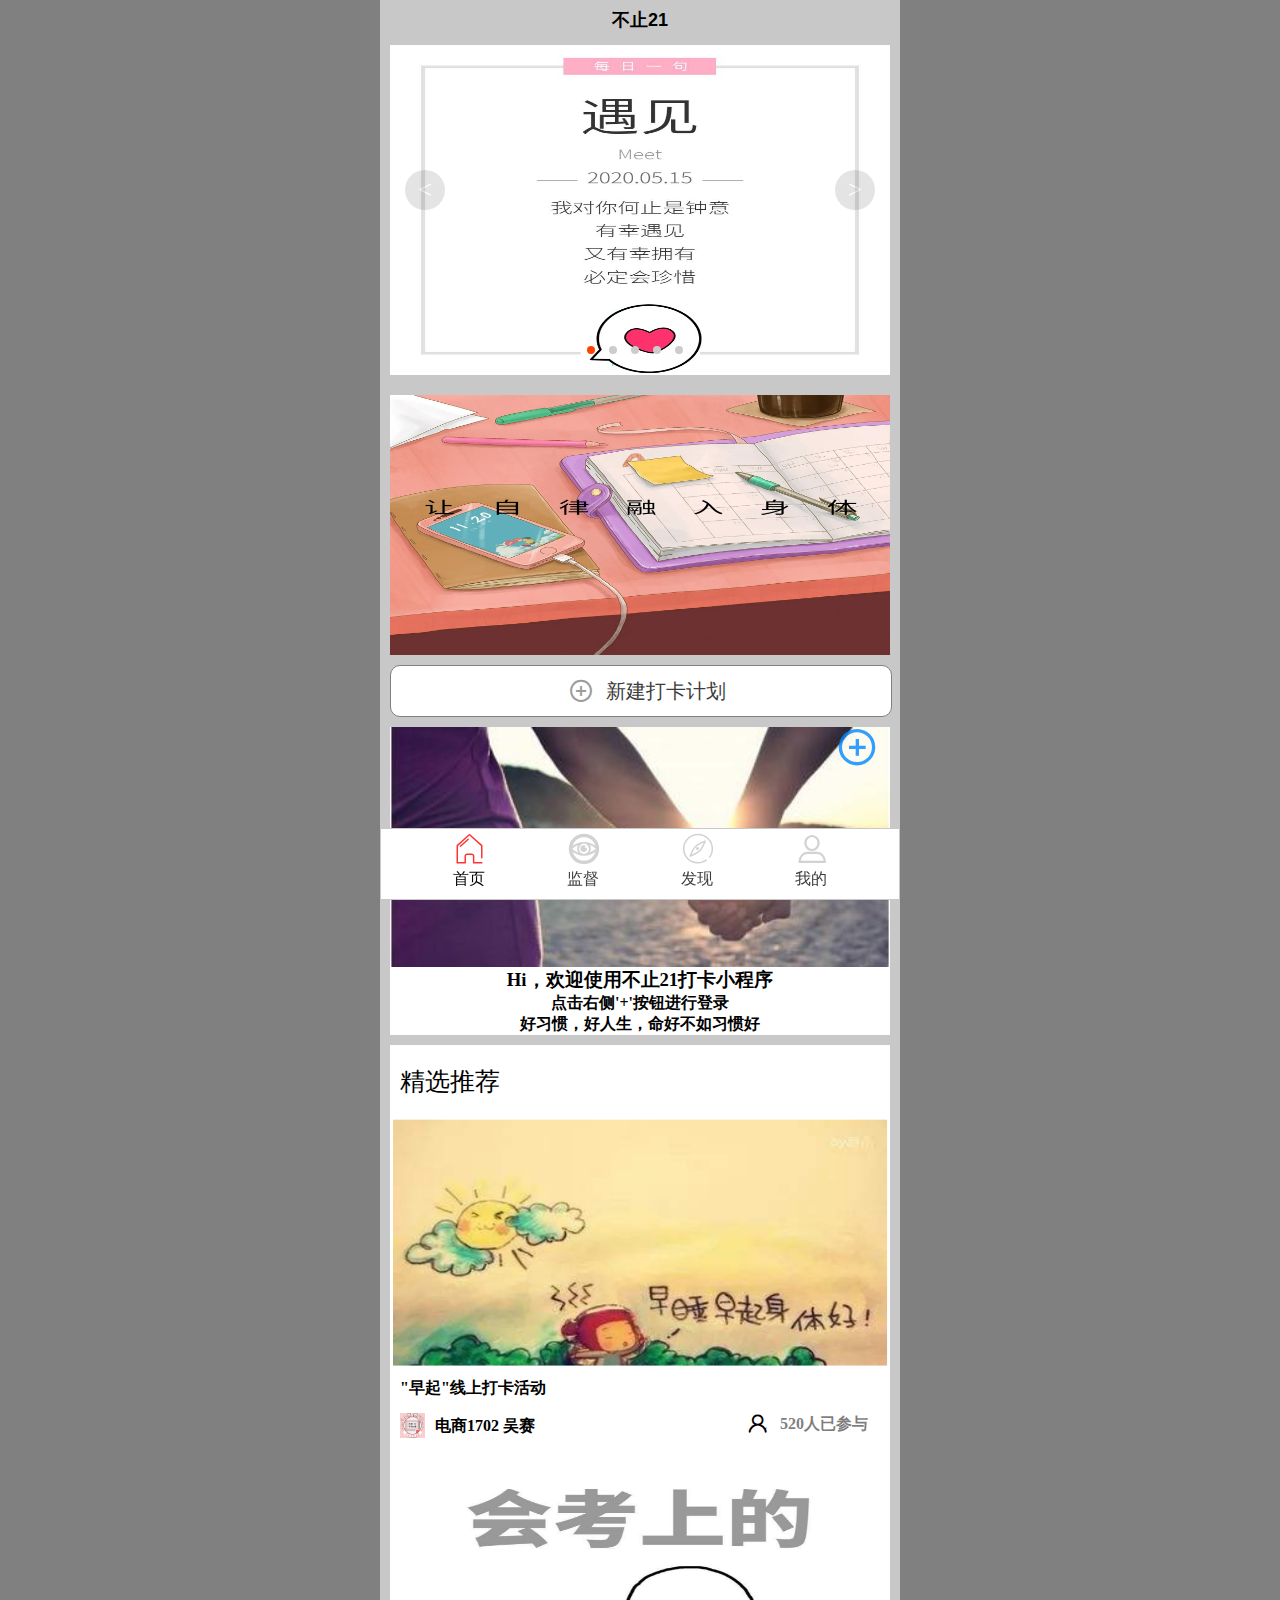
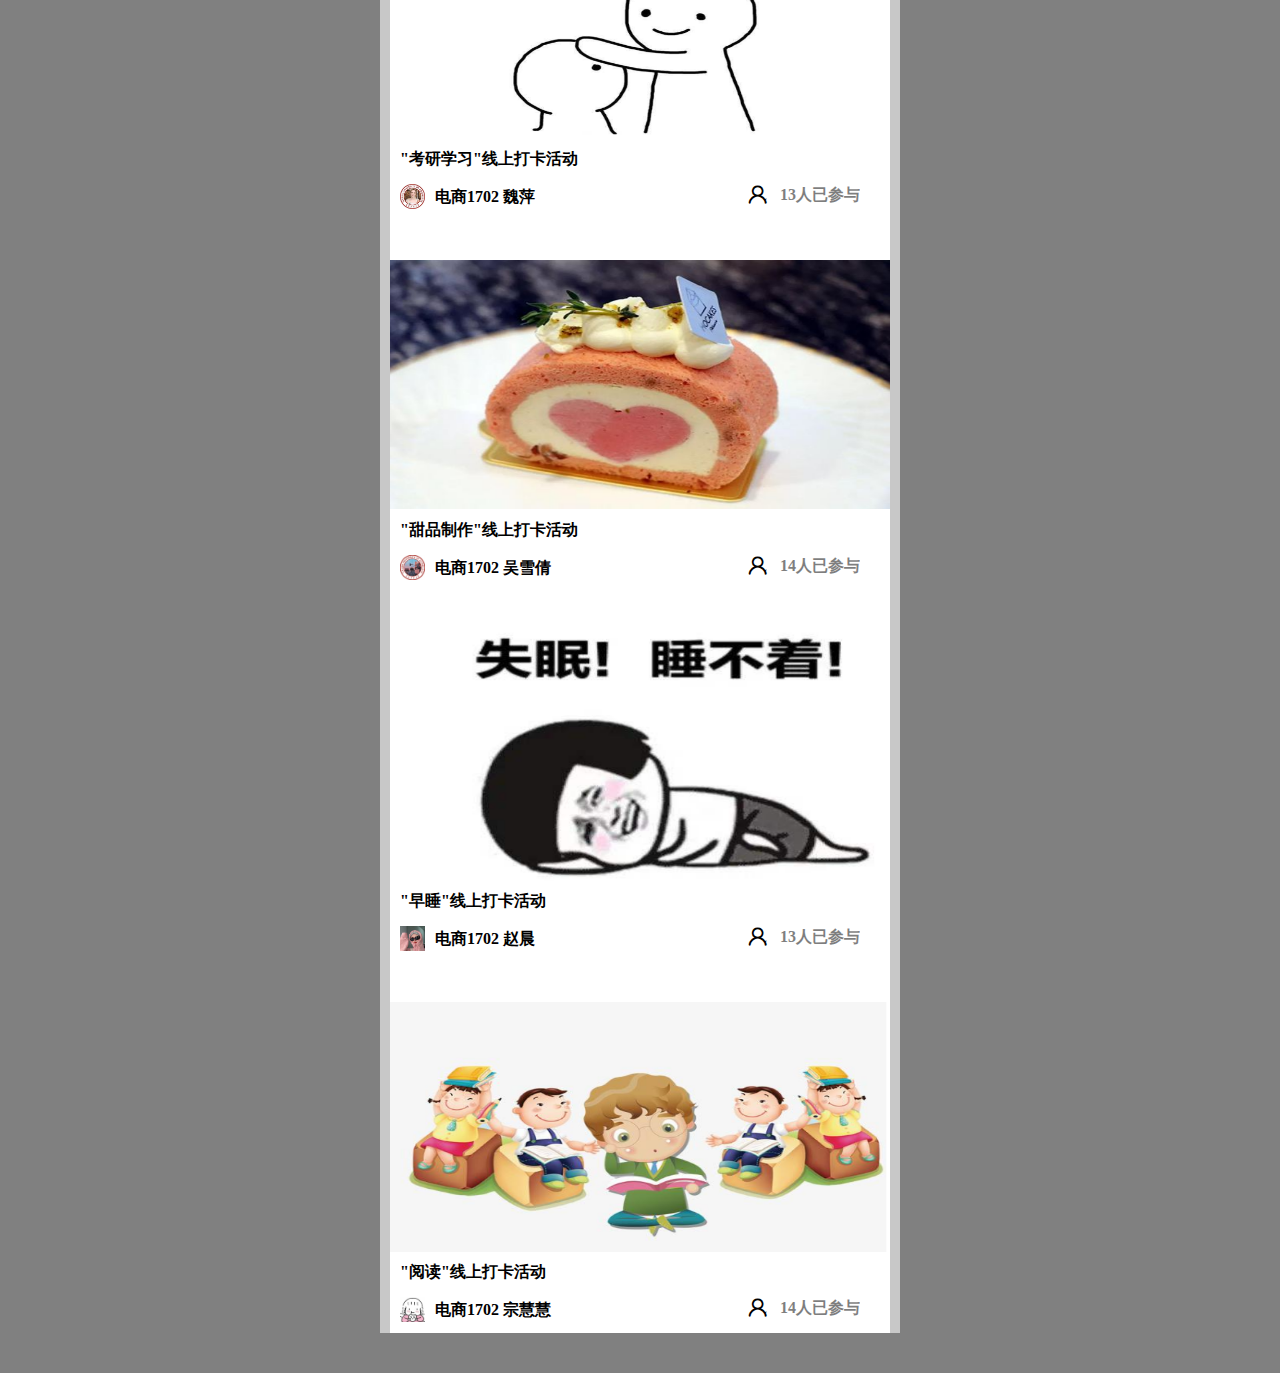
<file: index.html>
<!DOCTYPE html>
<html lang="en">

<head>
    <meta charset="UTF-8">
    <meta name="viewport" content="width=device-width, initial-scale=1.0">
    <title>Document</title>
    <link rel="stylesheet" href="./css/init.css">
    <link rel="stylesheet" href="./css/index.css">
    <link rel="stylesheet" href="./css/iconfont.css">
</head>

<body>
    <div id="indexPage" class="layer">
        <!-- 21天打卡的主题名称位置 -->
        <div class="theme">
            <p>不止21</p>
        </div>

        <!-- 打卡日签，轮播图 -->
        <div class="dataMsg">
            <ul class="sliderPage">
                <li>
                    <img src="img/001.jpg" \>
                </li>
                <li>
                    <img src="img/002.jpg" \>
                </li>
                <li>
                    <img src="img/004.jpg" \>
                </li>
                <li>
                    <img src="img/005.jpg" \>
                </li>
                <li>
                    <img src="img/006.jpg" \>
                </li>
                <li>
                    <img src="img/001.jpg">
                </li>
            </ul>
            <div class="btn leftBtn">&lt;</div>
            <div class="btn rightBtn">&gt;</div>
            <div class="sliderIndex">
                <span class="active"></span>
                <span></span>
                <span></span>
                <span></span>
                <span></span>
            </div>
        </div>

        <!-- 指导手册  -->
        <div class="guideMsg">
            <img src="img/guide.jpg" \>
        </div>

        <!-- 新建打卡计划  js 中添加点击事件，进行跳转-->
        <div class="newCard">
            <a href="card.html">
                <p class="fr">新建打卡计划</p>
                <span class="iconfont icon-tianjia"></span>
            </a>
        </div>

        <!--欢迎一波  -->
        <div class="welcome">
            <img src="img/welcome.jpg" \>
            <h3>Hi，欢迎使用不止21打卡小程序</h3>
            <h4>点击右侧'+'按钮进行登录</h4>
            <h4>好习惯，好人生，命好不如习惯好</h4>
        </div>

        <!-- 日常推荐 -->
        <div class="introduce">
            <span>精选推荐</span>
            <div class="tpl">
                <img src="img/zq.png" \>
                <h4>"早起"线上打卡活动</h4>
                <ul>
                    <li>
                        <img src="img/ws.jpg">
                    </li>
                    <li>
                        <p class="master">电商1702 吴赛</p>
                    </li>
                    <li>
                        <span class="iconfont icon-touxiang"></span>
                    </li>
                    <li>
                        <p class="join">520人已参与</p>
                    </li>
                </ul>
            </div>

            <div class="tpl">
                <img src="img/ky.png" \>
                <h4>"考研学习"线上打卡活动</h4>
                <ul>
                    <li>
                        <img src="img/wp.jpg">
                    </li>
                    <li>
                        <p class="master">电商1702 魏萍</p>
                    </li>
                    <li>
                        <span class="iconfont icon-touxiang"></span>
                    </li>
                    <li>
                        <p class="join">13人已参与</p>
                    </li>
                </ul>
            </div>

            <div class="tpl">
                <img src="img/tp.png" \>
                <h4>"甜品制作"线上打卡活动</h4>
                <ul>
                    <li>
                        <img src="img/wxq.jpg">
                    </li>
                    <li>
                        <p class="master">电商1702 吴雪倩</p>
                    </li>
                    <li>
                        <span class="iconfont icon-touxiang"></span>
                    </li>
                    <li>
                        <p class="join">14人已参与</p>
                    </li>
                </ul>
            </div>

            <div class="tpl">
                <img src="img/zs.png" \>
                <h4>"早睡"线上打卡活动</h4>
                <ul>
                    <li>
                        <img src="img/zc.jpg">
                    </li>
                    <li>
                        <p class="master">电商1702 赵晨</p>
                    </li>
                    <li>
                        <span class="iconfont icon-touxiang"></span>
                    </li>
                    <li>
                        <p class="join">13人已参与</p>
                    </li>
                </ul>
            </div>

            <div class="tpl">
                <img src="img/yd.png" \>
                <h4>"阅读"线上打卡活动</h4>
                <ul>
                    <li>
                        <img src="img/zhh.jpg">
                    </li>
                    <li>
                        <p class="master">电商1702 宗慧慧</p>
                    </li>
                    <li>
                        <span class="iconfont icon-touxiang"></span>
                    </li>
                    <li>
                        <p class="join">14人已参与</p>
                    </li>
                </ul>
            </div>
        </div>

        <!-- 加号 -->
        <div class="login">
            <a href="login.html">
                <span class="iconfont icon-tianjia"></span>
            </a>
        </div>

        <!-- 底部 -->
        <div class=" bottom ">

            <!-- 首页 -->
            <div class="button  first active ">
                <span class="iconfont icon-tubiao- tu active"></span>
                <p>首页</p>
            </div>
            <!-- 监督 -->
            <div class="button second">
                <a href="./intendance.html">
					<span class="iconfont icon-jianduchuanhuo tu"></span>
                	<p>监督</p>
				</a>
            </div>
            <!-- 发现 -->
            <div class="button third ">
                <a href="./faxian.html">
                    <span class="iconfont icon-faxian tu"></span>
                    <p>发现</p>
                </a>
            </div>

            <!-- 我的 -->
            <div class="button last   ">
                <a href="myPage.html">
                    <span class="iconfont icon-wode  tu "></span>
                    <p>我的</p>
                </a>
            </div>

        </div>

    </div>




    <script src="js/index.js"></script>
</body>

</html>
</file>
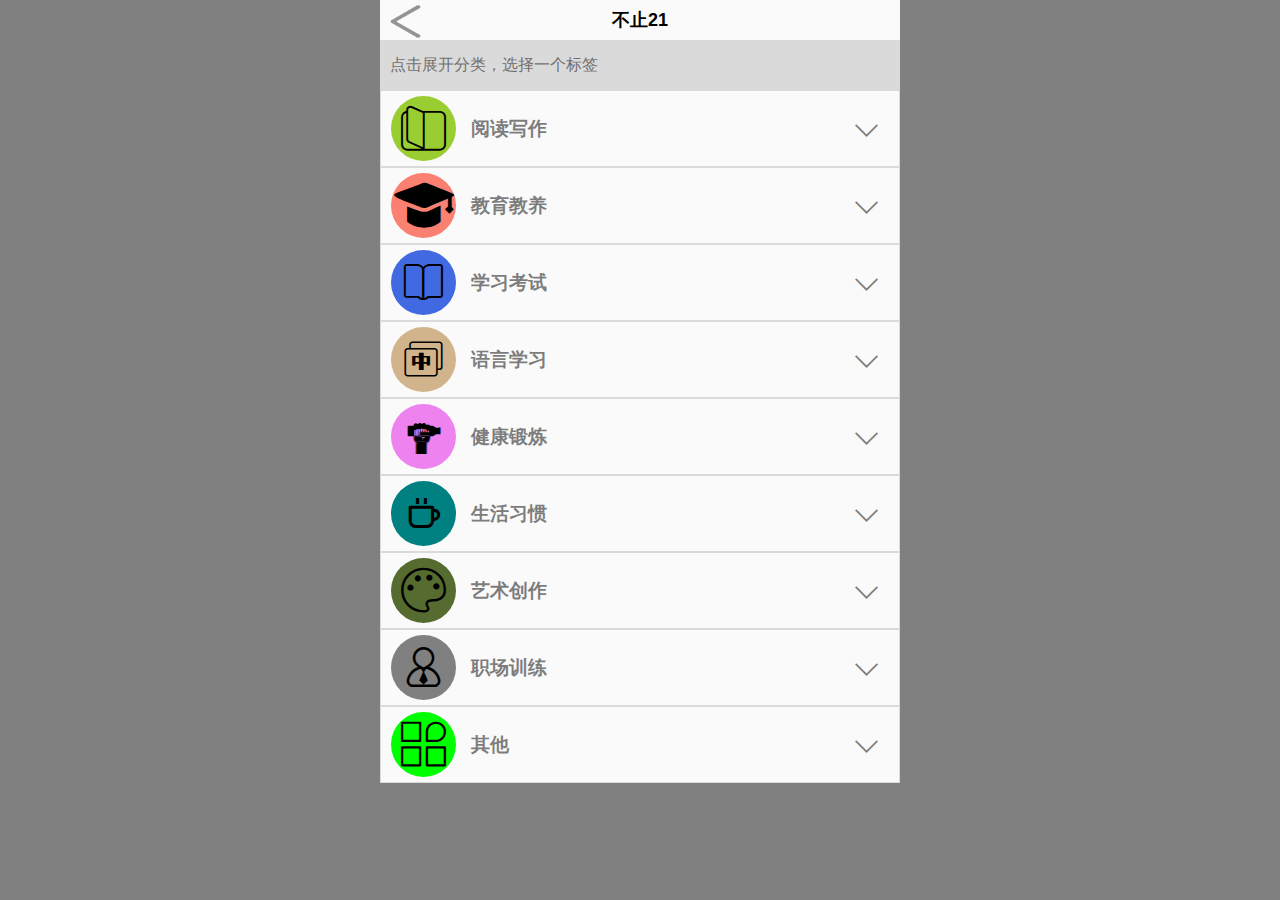
<file: card.html>
<!DOCTYPE html>
<html lang="en">

<head>
    <meta charset="UTF-8">
    <meta name="viewport" content="width=device-width, initial-scale=1.0">
    <title>Document</title>
    <link rel="stylesheet" href="./css/card.css">
    <link rel="stylesheet" href="./css/init.css">
    <link rel="stylesheet" href="./css/iconfont.css">
</head>

<body>
    <div id="card">
        <!-- 21天打卡的主题名称位置 -->
        <div class="theme">
            <p>不止21</p>
        </div>

        <!-- 提示，选择一个标签 -->
        <div class="point">
            <p>点击展开分类，选择一个标签</p>
        </div>

        <!-- 标签 -->
        <!-- 阅读写作 -->
        <div class="read">
            <div class="content">
                <span class="iconfont icon-yuedu  logo"></span>
                <h3>阅读写作</h3>
                <span class="iconfont icon-xiajiantou  extend fr"></span>
                <span class="iconfont icon-shangjiantou-copy appear fr display "></span>
            </div>
            <div class="extendContend display">
                <div class="add">
                    <span>成人阅读</span>
                    <span>亲子阅读</span>
                    <span>睡前故事</span>
                    <span>晨读</span>
                    <span>国学</span>
                    <span>写日记</span>
                    <span>写文章</span>
                    <span>其他</span>
                </div>
            </div>
        </div>

        <!-- 教育教养 -->
        <div class="edu">
            <div class="content">
                <span class="iconfont icon-jiaoyu  logo"></span>
                <h3>教育教养</h3>
                <span class="iconfont icon-xiajiantou  extend fr"></span>
                <span class="iconfont icon-shangjiantou-copy appear fr  display"></span>
            </div>
            <div class="extendContend display">
                <div class="add">
                    <span>养育</span>
                    <span>孕产</span>
                    <span>上学</span>
                    <span>礼貌</span>
                    <span>其他</span>
                </div>
            </div>
        </div>

        <!-- 学习考试 -->
        <div class="study">
            <div class="content">
                <span class="iconfont icon-xuexi  logo"></span>
                <h3>学习考试</h3>
                <span class="iconfont icon-xiajiantou  extend fr"></span>
                <span class="iconfont icon-shangjiantou-copy appear fr display"></span>
            </div>
            <div class="extendContend display">
                <div class="add">
                    <span>小升初</span>
                    <span>中考</span>
                    <span>高考</span>
                    <span>国考</span>
                    <span>四级</span>
                    <span>六级</span>
                    <span>公务员</span>
                    <span>其他</span>
                </div>
            </div>
        </div>

        <!-- 语言学习 -->
        <div class="language">
            <div class="content">
                <span class="iconfont icon-zhongwenyuyan  logo"></span>
                <h3>语言学习</h3>
                <span class="iconfont icon-xiajiantou  extend fr"></span>
                <span class="iconfont icon-shangjiantou-copy appear fr  display"></span>
            </div>
            <div class="extendContend display">
                <div class="add">
                    <span>英语</span>
                    <span>日语</span>
                    <span>法语</span>
                    <span>韩语</span>
                    <span>德语</span>
                    <span>其他</span>
                </div>
            </div>
        </div>

        <!-- 健康锻炼 -->
        <div class="health">
            <div class="content">
                <span class="iconfont icon-icon-test-copy  logo"></span>
                <h3>健康锻炼</h3>
                <span class="iconfont icon-xiajiantou  extend fr"></span>
                <span class="iconfont icon-shangjiantou-copy appear fr display"></span>
            </div>
            <div class="extendContend display">
                <div class="add">
                    <span>跑步</span>
                    <span>健身</span>
                    <span>瑜伽</span>
                    <span>球类</span>
                    <span>游泳</span>
                    <span>减肥</span>
                    <span>吃药</span>
                    <span>戒烟戒酒</span>
                    <span>其他</span>
                </div>
            </div>
        </div>

        <!-- 生活习惯 -->
        <div class="life">
            <div class="content">
                <span class="iconfont icon-shenghuo  logo"></span>
                <h3>生活习惯</h3>
                <span class="iconfont icon-xiajiantou  extend fr"></span>
                <span class="iconfont icon-shangjiantou-copy appear fr display"></span>
            </div>
            <div class="extendContend display">
                <div class="add">
                    <span>早睡早起</span>
                    <span>卫生</span>
                    <span>收纳</span>
                    <span>美容</span>
                    <span>其他</span>
                </div>
            </div>
        </div>

        <!-- 艺术创作 -->
        <div class="art">
            <div class="content">
                <span class="iconfont icon-yishu  logo"></span>
                <h3>艺术创作</h3>
                <span class="iconfont icon-xiajiantou  extend fr"></span>
                <span class="iconfont icon-shangjiantou-copy appear fr display"></span>
            </div>
            <div class="extendContend display">
                <div class="add">
                    <span>绘画</span>
                    <span>书法</span>
                    <span>音乐</span>
                    <span>摄影</span>
                    <span>舞蹈</span>
                    <span>其他</span>
                </div>
            </div>
        </div>

        <!-- 职场训练 -->
        <div class="skill">
            <div class="content">
                <span class="iconfont icon-_zhichangjinsheng  logo"></span>
                <h3>职场训练</h3>
                <span class="iconfont icon-xiajiantou  extend fr"></span>
                <span class="iconfont icon-shangjiantou-copy appear fr display"></span>
            </div>
            <div class="extendContend display">
                <div class="add">
                    <span>早到早走</span>
                    <span>励志学习</span>
                    <span>周末加班</span>
                    <span>其他</span>
                </div>
            </div>
        </div>

        <!-- 其他 -->
        <div class="other">
            <div class="content">
                <span class="iconfont icon-icon_xinyong_xianxing_jijin-  logo"></span>
                <h3>其他</h3>
                <span class="iconfont icon-xiajiantou  extend fr"></span>
                <span class="iconfont icon-shangjiantou-copy appear fr display"></span>
            </div>
            <div class="extendContend display">
                <div class="add">
                    <span>自定义</span>
                </div>
            </div>
        </div>
        <div class="return">
            <a href="index.html">
                <img src="img/fanhui.png"/>
            </a>
        </div>
    </div>

    
    <script src="./js/jquery-3.4.1.js"></script>
    <script src="./js/card.js"></script>
</body>

</html>
</file>
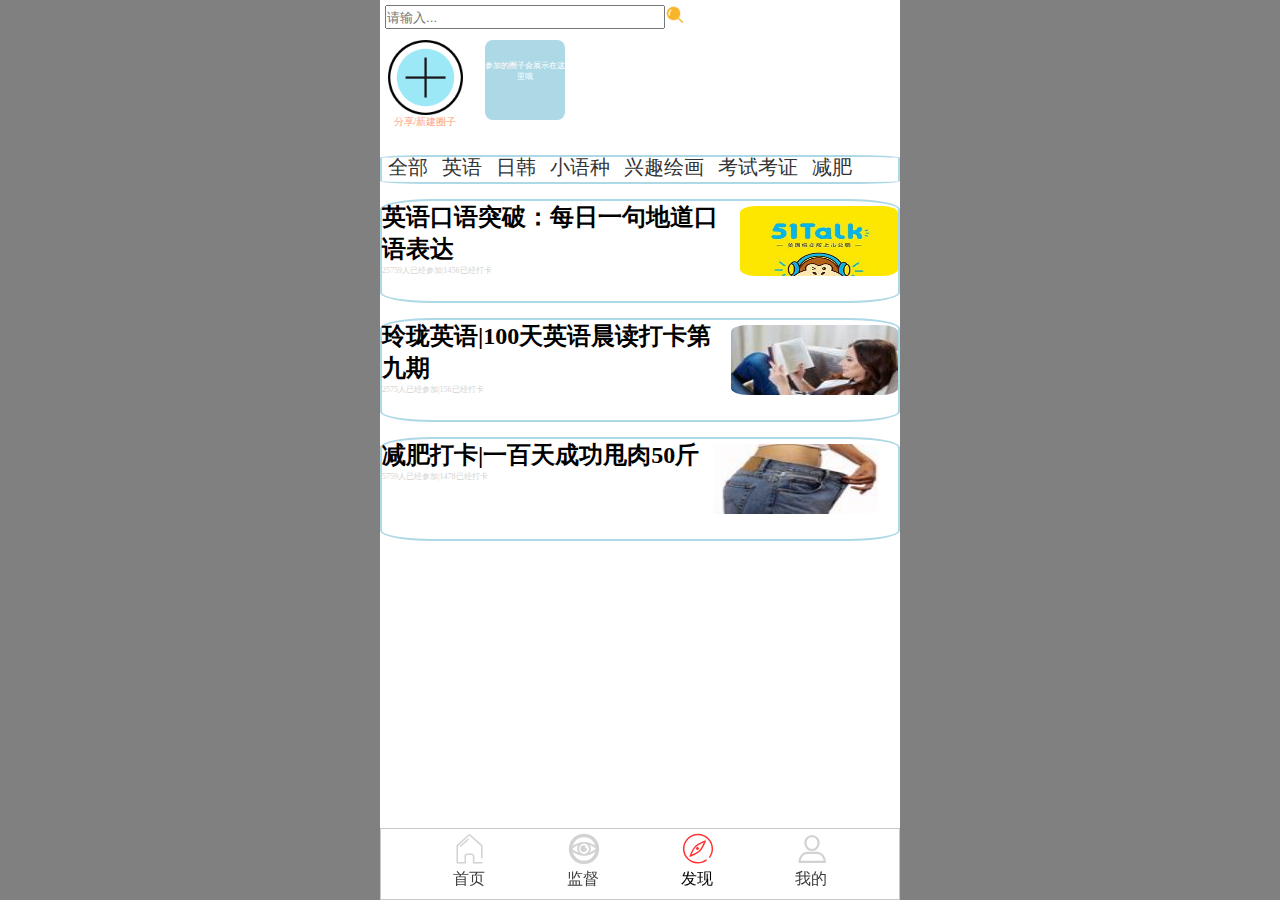
<file: faxian.html>
<!DOCTYPE html>
<html>
	<head>
		<meta charset="UTF-8">
		<title></title>
		<link rel="stylesheet" type="text/css" href="css/faxian.css"/>
		<link rel="stylesheet" type="text/css" href="css/iconfont.css"/>
		<link rel="stylesheet" href="./css/init.css">
	</head>
	<body>
		<div class="content">
			<div class="d0">
				<input type="text" class="search" placeholder="请输入..." />
				<a href="#">
				<img src="img/ss1.png"/>
				</a>
			</div>
			<div class="d1">
				<div class="xinzeng">
					<a href="fxpage.html"><img src="img/xinzeng.png"/></a>
					<p style="color: lightsalmon;font-size: 10px;">分享/新建圈子</p>
				</div>
				<div class="canjia">
					<p style="font-size: 8px;color: white;margin-top: 20px;">参加的圈子会展示在这里哦</p>
				</div>
			</div>
			<div class="d2">
				<ul class="nav_list">
					<li class="nav_item"><a href="#">全部</a></li>
					<li class="nav_item"><a href="#">英语</a></li>
					<li class="nav_item"><a href="#">日韩</a></li>
					<li class="nav_item"><a href="#">小语种</a></li>
					<li class="nav_item"><a href="#">兴趣绘画</a></li>
					<li class="nav_item"><a href="#">考试考证</a></li>
					<li class="nav_item"><a href="#">减肥</a></li>
				</ul>
			</div>
			<div class="d3">
				<div class="wz1">
				<h2>英语口语突破：每日一句地道口语表达</h2>
				<p style="color: lightgray;font-size: 8px;">25759人已经参加|1456已经打卡</p>
				</div>
				<img src="img/tupo.jpg"/>
			</div>
			<div class="d3">
				<div class="wz1">
				<h2>玲珑英语|100天英语晨读打卡第九期</h2>
				<p style="color: lightgray;font-size: 8px;">2575人已经参加|156已经打卡</p>
				</div>
				<img src="img/yy.jpg"/>
			</div>
			<div class="d3">
				<div class="wz1">
				<h2>减肥打卡|一百天成功甩肉50斤</h2>
				<p style="color: lightgray;font-size: 8px;">5759人已经参加|1478已经打卡</p>
				</div>
				<img src="img/jf.jpg"/>
			</div>
		</div>
		 <!-- 底部 -->
         <div class=" bottom ">

            <!-- 首页 -->
            <div class="button  first  ">
                <a href="./index.html">
                    <span class="iconfont icon-tubiao- tu "></span>
                    <p>首页</p>
                </a>
            </div>
            <!-- 监督 -->
            <div class="button second">
				<a href="./intendance.html">
					<span class="iconfont icon-jianduchuanhuo tu"></span>
                	<p>监督</p>
				</a>
            </div>
            <!-- 发现 -->
            <div class="button third ">
                <span class="iconfont icon-faxian tu"></span>
                <p>发现</p>
            </div>

            <!-- 我的 -->
            <div class="button last  active ">
				<a href="myPage.html">
					<span class="iconfont icon-wode  tu active"></span>
                	<p>我的</p>
				</a>
            </div>
		</div>
	</body>
</html>
</file>
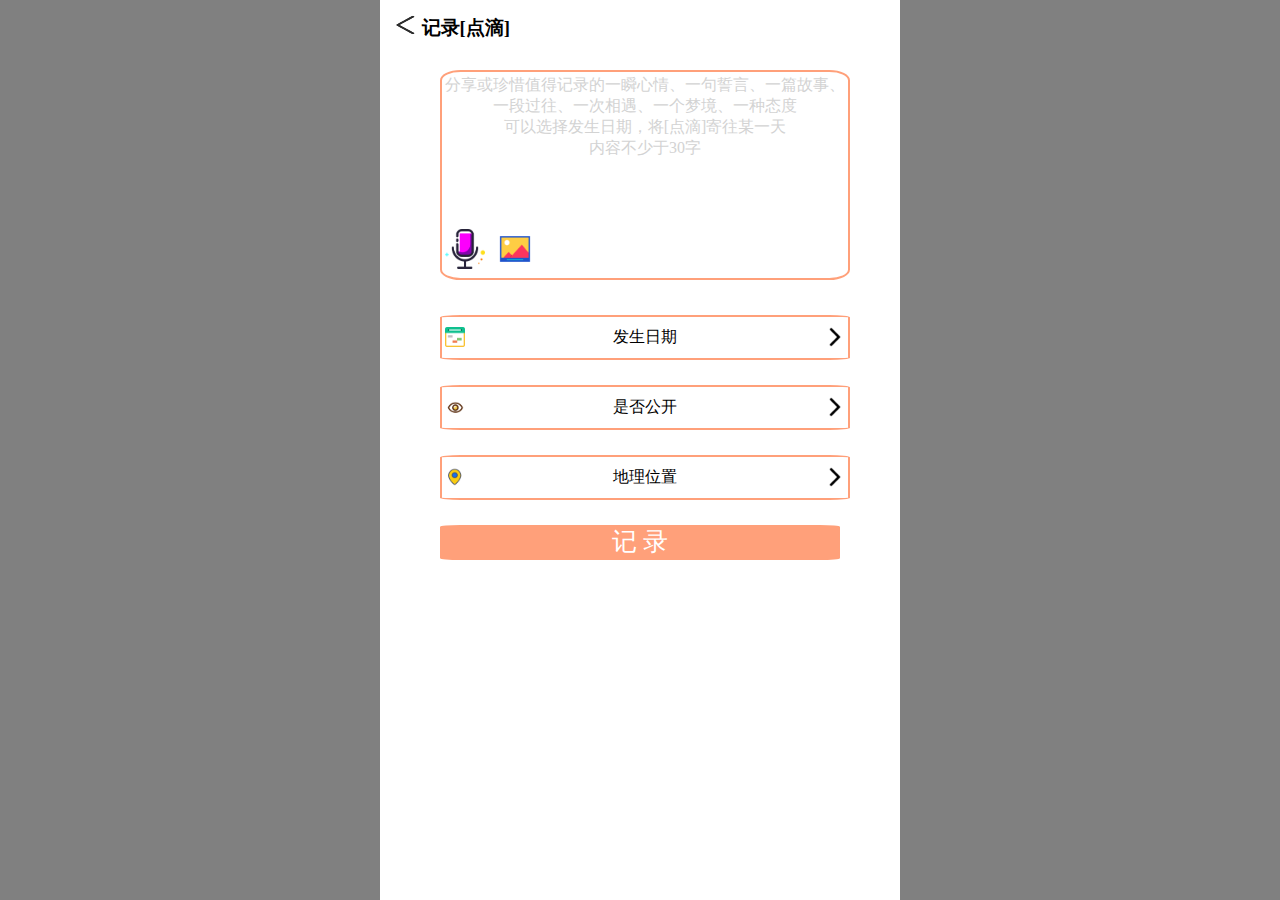
<file: fxpage.html>
<!DOCTYPE html>
<html>
	<head>
		<meta charset="UTF-8">
		<title>fenxiang</title>
		<link rel="stylesheet" href="./css/init.css">
		<link rel="stylesheet" type="text/css" href="css/fenxiang.css"/>
	</head>

	<body>
		<div class="content">
			<div class="title">
				<a href="faxian.html">
					<img src="img/fanhui.png"/>
				</a>
				<h3>记录[点滴]</h3>
			</div>
			<div class="d0">
				<p style="color: lightgrey;">分享或珍惜值得记录的一瞬心情、一句誓言、一篇故事、一段过往、一次相遇、一个梦境、一种态度</p>
				<p style="color: lightgrey;">可以选择发生日期，将[点滴]寄往某一天</p>
				<p style="color: lightgrey;">      </p>
				<p style="color: lightgrey;">内容不少于30字</p>
				<div class="tianjia">
				<img src="img/yuyin.png"/>
				<img src="img/tupian.png"/>
				</div>
			</div>
			<div class="d1">
				<img src="img/rili.png" class="rili"/>
				<p class="fasheng">发生日期</p>
				<img src="img/jiantou.png" class="jiantou"/>
			</div>
			<div class="d2">
				<img src="img/kejian.png"  class="kejian"/>
				<p class="gk">是否公开</p>
				<img src="img/jiantou.png"  class="jiantou"/>
			</div>
			<div class="d3">
				<img src="img/dingwei.png" class="dingwei"/>
				<p class="dili">地理位置</p>
				<img src="img/jiantou.png" class="jiantou"/>
			</div>
			<div class="d4">
				<p class="jilu">记     录</p>
			</div>
		</div>
	</body>
</html>
</file>
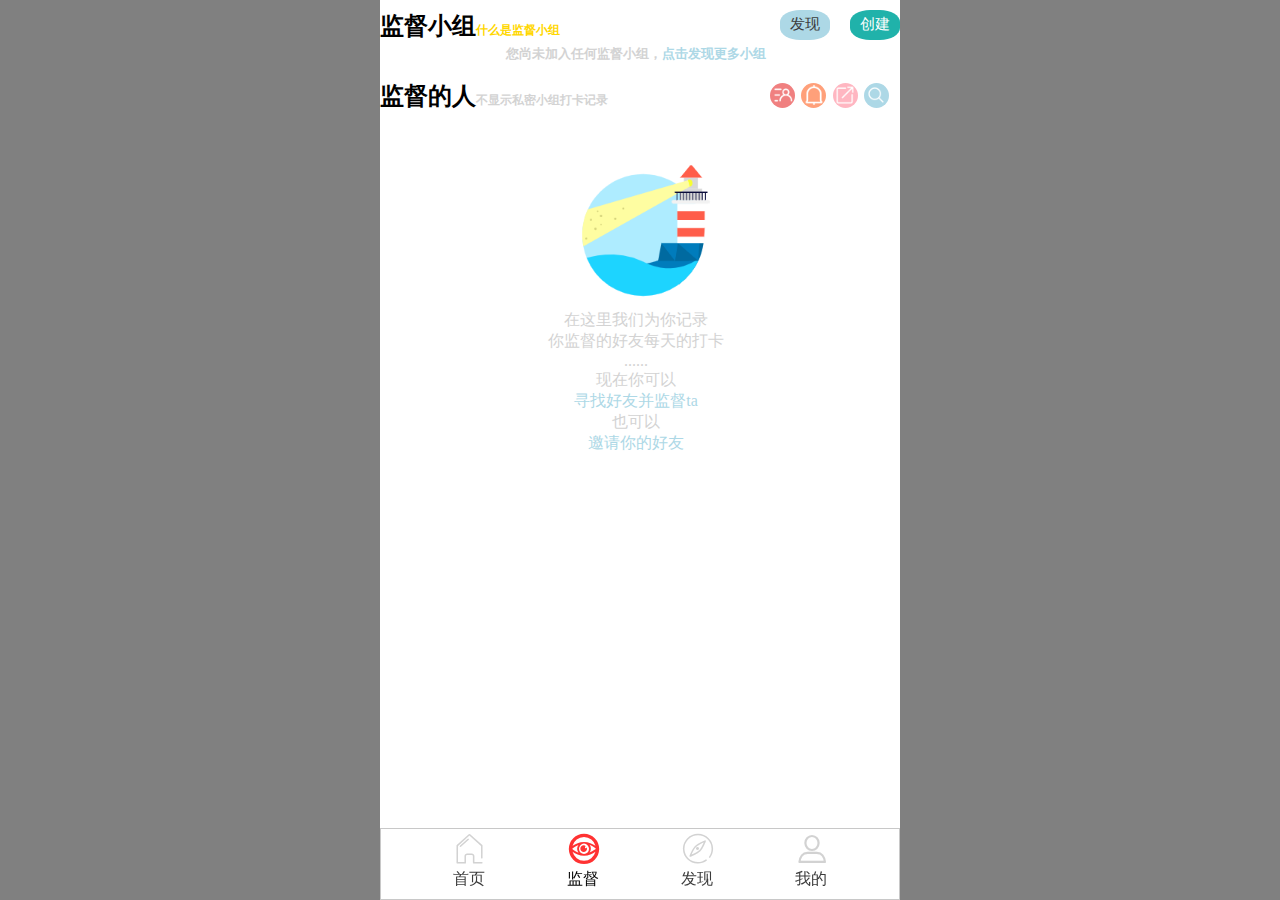
<file: intendance.html>
<!DOCTYPE html>
<html>
	<head>
		<meta charset="UTF-8">
		<title>intendance</title>
		<link rel="stylesheet" href="css/intendance.css" />
		<link rel="stylesheet" type="text/css" href="css/iconfont.css"/>
		<link rel="stylesheet" href="./css/init.css">
	</head>
	<body>
		<div class="content">
			<div class="d0">
					<div class="jdxz">
							<h1 class="jdxzz">监督小组</h1>
							<h4 class="wjdxzz">什么是监督小组</h4>
						</div>
						
					<div class="right">
						<div class="fx">
							<p class="fxz"><a href="faxian.html">发现</a></p>
						</div>
						<div class="cj">
							<p class="cjz">创建</p>
						</div>
					</div>
			</div>
			<div class="d1">
				<h5 style="color: lightgrey;">您尚未加入任何监督小组，</h5>
				<h5 style="color: lightblue;">点击发现更多小组</h5>
			</div>
			<div class="d2">
				<div class="jddr">
					<h1 class="jddrz">监督的人</h1>
					<h4 class="bxs">不显示私密小组打卡记录</h4>
				</div>
				<div class="anniu">
					<div class="an_txl">
						<img src="img/txl.png" />
					</div>
					<div class="an_tx">
						<img src="img/tx.png"/>
					</div>
					<div class="an_fenxiang">
						<img src="img/fenxiang.png"/>
					</div>
					<div class="an_faxian">
						<img src="img/ss.png"/>
					</div>
				</div>
			</div>
			<div class="d3">
				<img src="img/dg.png"/>
			</div>
			<div class="d4">
				<p style="color: lightgray;">在这里我们为你记录</p>
				<p style="color: lightgray;">你监督的好友每天的打卡</p>
				<p style="color: lightgray;">......</p>
				<p style="color: lightgray;">现在你可以</p>
				<p style="color: lightblue;">寻找好友并监督ta</p>
				<p style="color: lightgray;">也可以</p>
				<p style="color: lightblue;">邀请你的好友</p>
			</div>
			 <!-- 底部 -->
         <div class=" bottom ">

            <!-- 首页 -->
            <div class="button  first  ">
                <a href="./index.html">
                    <span class="iconfont icon-tubiao- tu "></span>
                    <p>首页</p>
                </a>
            </div>
            <!-- 监督 -->
            <div class="button second">
                <span class="iconfont icon-jianduchuanhuo tu"></span>
                <p>监督</p>
            </div>
            <!-- 发现 -->
            <div class="button third ">
				<a href="./faxian.html">
					<span class="iconfont icon-faxian tu"></span>
					<p>发现</p>
				</a>
            </div>

            <!-- 我的 -->
            <div class="button last  active ">
				<a href="./myPage.html">
					<span class="iconfont icon-wode  tu active"></span>
					<p>我的</p>
				</a>
            </div>
		</div>
	</body>
</html>
</file>
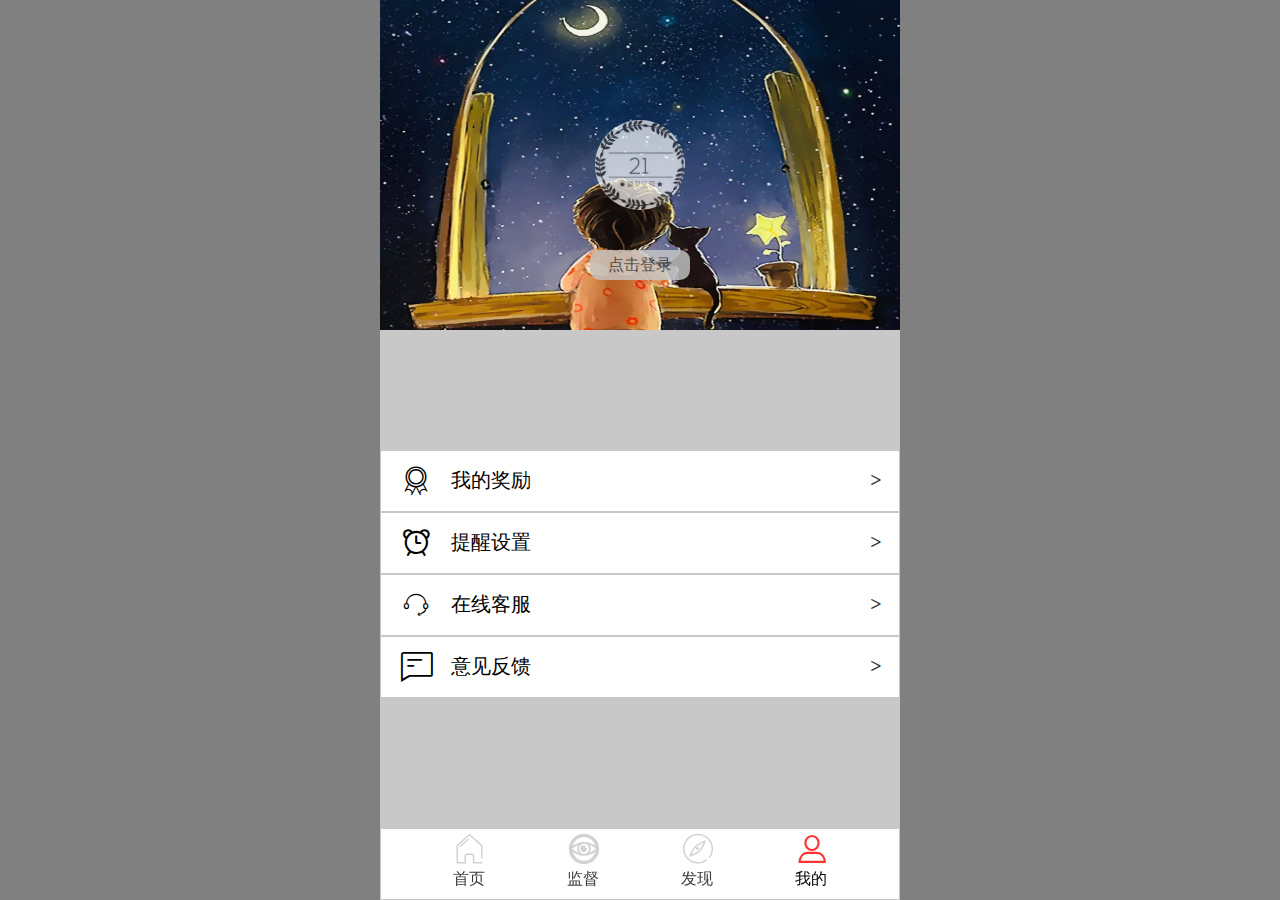
<file: myPage.html>
<!DOCTYPE html>
<html lang="en">

<head>
    <meta charset="UTF-8">
    <meta name="viewport" content="width=device-width, initial-scale=1.0">
    <title>Document</title>
    <link rel="stylesheet" href="./css/myPage.css">
    <link rel="stylesheet" href="./css/init.css">
    <link rel="stylesheet" href="./css/iconfont.css">
</head>

<body>

    <div id="myPage">


        <!-- 上半部分背景 -->
        <div class="head">
            <div class="logoPlace">
                <img src="./img/logo.jpg" \>
            </div>
            <div class="loginPlace">
                <a href="./login.html">
                    <p>点击登录</p>
                </a>
            </div>
        </div>
        <!-- 下半部分内容 -->
        <div class="bottomContent">
            <div class="content reward">
                <span class="iconfont icon-jiangli"></span>
                <p>我的奖励</p>
                <h5>&gt;</h5>
            </div>

            <div class="content call">
                <span class="iconfont icon-tixing"></span>
                <p>提醒设置</p>
                <h5 >&gt;</h5>
            </div>

            <div class="content caller">
                <span class="iconfont icon-kefu"></span>
                <p>在线客服</p>
                <h5>&gt;</h5>
            </div>

            <div class="content yj">
                <span class="iconfont icon-Opinion"></span>
                <p>意见反馈</p>
                <h5>&gt;</h5>
            </div>


        </div>


         <!-- 底部 -->
         <div class=" bottom ">

            <!-- 首页 -->
            <div class="button  first  ">
                <a href="./index.html">
                    <span class="iconfont icon-tubiao- tu "></span>
                    <p>首页</p>
                </a>
            </div>
            <!-- 监督 -->
            <div class="button second">
                <a href="./intendance.html">
                    <span class="iconfont icon-jianduchuanhuo tu"></span>
                    <p>监督</p>
                </a>
            </div>
            <!-- 发现 -->
            <div class="button third ">
                <a href="./faxian.html">
                    <span class="iconfont icon-faxian tu"></span>
                    <p>发现</p>
                </a>
            </div>

            <!-- 我的 -->
            <div class="button last  active ">
                <span class="iconfont icon-wode  tu active"></span>
                <p>我的</p>
            </div>

        </div>
    </div>
</body>

</html>
</file>
<file: css/init.css>
*{
    margin: 0;
    padding: 0;
}

.layer{
    width: 420px;
    margin: 0 auto;
}

body{
    background-color:grey;
}

.fl{
    float: left;
}

.fr{
    float: right;
}

.clear::after{
    content: '';
    display: block;
    clear: both;
    /* overflow: hidden; */
}

ul{
    list-style: none;
}

img{
    vertical-align: middle;
    border: none;
}

a{
    text-decoration: none;
    color:#3c3c3c;
}

.display{
    display: none;
}
</file>
<file: css/index.css>
#indexPage{
    width: 520px;
    margin: 0 auto;
    background-color: rgb(200, 200, 200); 
    position: relative;
}

#indexPage .theme{
    text-align: center;
    font-family: Arial, Helvetica, sans-serif;
    font-size: large;
    font-weight: bold;
    height: 40px;
    line-height: 40px;
}

#indexPage .dataMsg{
    width: 500px;
    height: 330px;
    margin: 5px 10px;
    background-color: #fff;
    position: relative;
    overflow: hidden;
}

#indexPage .dataMsg .sliderPage{
    position: absolute;
    left: 0;
    top: 0;
    width: 3000px;
    height: 330px;
    /* overflow: hidden; */
}

#indexPage .dataMsg .sliderPage li{
    width: 500px;
    height: 330px;
    float: left;
}

#indexPage .dataMsg .sliderPage li img{
    width: 100%;
    height: 100%;
}

#indexPage .dataMsg .btn{
    position: absolute;
    width: 40px;
    height: 40px;
    color: white;
    background-color: #000;
    text-align: center;
    line-height: 40px;
    top: 125px;
    opacity: 0.1;
    border-radius: 50%;
}

#indexPage .dataMsg:hover .btn{
    cursor: pointer;
    opacity: 0.8;
    
}

#indexPage .dataMsg .leftBtn {
    left: 15px;
    font-size: 25px;
}

#indexPage .dataMsg .rightBtn{
    right: 15px;
    font-size: 25px;
}

#indexPage .dataMsg .sliderIndex{
    position: absolute;
    width: 100%;
    height: 15px;
    text-align: center;
    top: 100%;
    margin-top: -35px;
    cursor: pointer;
}
#indexPage .dataMsg .sliderIndex span{
    display: inline-block;
    width: 8px;
    height: 8px;
    background-color: #ccc;
    border-radius: 50%;
    margin-right: 10px;
}
#indexPage .dataMsg .sliderIndex .active{
    background-color: #f40;
}

#indexPage .guideMsg{
    width: 500px;
    margin: 20px 10px 10px 10px  ;
    height: 260px;
    background-color: hotpink;
}

#indexPage .guideMsg img{
    width: 100%;
    height: 100%;
}

#indexPage .newCard {
    width: 500px;
    margin: 10px 10px ;
    height: 50px;
    border: 1px solid grey;
    border-radius: 10px;
    text-align: center;
    line-height: 50px;
    background-color: #fff;
}

#indexPage .newCard span{
    position: relative;
    font-size: 30px;
    opacity: 0.5;
}

#indexPage .newCard p{
    position: relative;
    font-family: Arial, Helvetica, sans-serif;
    font-size: 20px;
    right: 165px;
}

#indexPage .welcome {
    width: 500px;
    margin: 10px 10px;
    text-align: center;
    background-color: #fff;
}

#indexPage .welcome img{
    width: 100%;
}

#indexPage .introduce {
    width: 500px;
    margin: 10px 10px ;
    background-color: #fff;
    /* height: 500px; */
}

#indexPage .introduce span{
    display: inline-block;
    font-size: 25px;
    margin: 20px 10px ;
}
#indexPage .introduce .tpl{
    width: 100%;
    /* height: 330px; */
    background-color: #fff;
    text-align: left;
    margin-bottom ：300px；
}

#indexPage .introduce .tpl img{
    width: 100%;
    height: 250px;
    margin-bottom: 10px;
}

#indexPage .introduce .tpl h4{
    margin-left: 10px;
}

#indexPage .introduce .tpl ul{
    line-height: 50px;
    height: 50px;
}

#indexPage .introduce .tpl ul li{
    font-weight: bold;
    float: left;
}

#indexPage .introduce .tpl ul li img{
    width: 25px;
    height: 25px;
    margin: 0 10px;
}
#indexPage .introduce .tpl ul li span{
    position: relative;
    right: -150px;
    top: -20px;
}
#indexPage .introduce .tpl ul li .master{
    position: relative;
    width: 150px;
    top: 2px;
    /* display: flex; */
}
#indexPage .introduce .tpl ul li .join{
    position: relative;
    right: -150px;
    opacity: 0.5;
}


#indexPage .login{
    position: fixed;
    width: 50px;
    height: 50px;
    /* background-color: red; */
    left: 65%;
    top : 80%;
    cursor: pointer;
}

#indexPage .login span {
    font-size: 50px;
    color: #0088ff;
    opacity: 0.8;
}

#indexPage .bottom {
    width: 518px;
    border: 1px solid rgb(200, 200, 200);
    height: 70px;
    background-color: #fff;
    line-height: 70px;
    position: fixed;
    left: 50%;
    margin-left: -260px;
    bottom: 0px;
}

#indexPage .bottom .button{
    width: 50px;
    height: 60px;
    position: relative;
    /* background-color: rgb(200, 200, 200); */
    line-height: 60px;
    cursor: pointer;
}
#indexPage .bottom .button .tu{
    position: relative;
    text-align: center;
    display: inline-block;
    width: 50px;
    height: 20px;
    font-size: 30px;
    /* color: #08f; */
    top: -10px;
    color: rgb(200, 200, 200);
    opacity : 0.8;
}
#indexPage .bottom .button p{
    position: absolute;
    top: 20px;
    left: 8px;
}

/* 定位 */
#indexPage .bottom .first{
    margin-left: 64px;
}
#indexPage .bottom .second{
    margin-top: -60px;
    margin-left: 178px;
}
#indexPage .bottom .third{
    margin-top: -60px;
    margin-left: 292px;
}
#indexPage .bottom .last{
    margin-top: -60px;
    margin-left: 406px;
}
/* 选中状态 */
#indexPage .bottom .button .active{
    color: red;
}
</file>
<file: css/iconfont.css>
@font-face {font-family: "iconfont";
  src: url('iconfont.eot?t=1589809019357'); /* IE9 */
  src: url('iconfont.eot?t=1589809019357#iefix') format('embedded-opentype'), /* IE6-IE8 */
  url('[data-uri]') format('woff2'),
  url('iconfont.woff?t=1589809019357') format('woff'),
  url('iconfont.ttf?t=1589809019357') format('truetype'), /* chrome, firefox, opera, Safari, Android, iOS 4.2+ */
  url('iconfont.svg?t=1589809019357#iconfont') format('svg'); /* iOS 4.1- */
}

.iconfont {
  font-family: "iconfont" !important;
  font-size: 16px;
  font-style: normal;
  -webkit-font-smoothing: antialiased;
  -moz-osx-font-smoothing: grayscale;
}

.icon-yuedu:before {
  content: "\e806";
}

.icon-jiangli:before {
  content: "\e60c";
}

.icon-touxiang:before {
  content: "\e655";
}

.icon-Opinion:before {
  content: "\e627";
}

.icon-zhongwenyuyan:before {
  content: "\e7a0";
}

.icon-jianduchuanhuo:before {
  content: "\e70e";
}

.icon-faxian:before {
  content: "\e746";
}

.icon-xuexi:before {
  content: "\e63b";
}

.icon-icon-test-copy:before {
  content: "\e611";
}

.icon-tixing:before {
  content: "\e7d1";
}

.icon-yishu:before {
  content: "\e607";
}

.icon-wode:before {
  content: "\e602";
}

.icon-kefu:before {
  content: "\e60d";
}

.icon-tianjia:before {
  content: "\e68a";
}

.icon-shenghuo:before {
  content: "\e698";
}

.icon-xiajiantou:before {
  content: "\e632";
}

.icon-_zhichangjinsheng:before {
  content: "\e60e";
}

.icon-icon_xinyong_xianxing_jijin-:before {
  content: "\e635";
}

.icon-tubiao-:before {
  content: "\e601";
}

.icon-shangjiantou-copy:before {
  content: "\e651";
}

.icon-jiaoyu:before {
  content: "\e60a";
}

.icon-wode1:before {
  content: "\e60b";
}
</file>
<file: css/card.css>
#card {
    width: 520px;
    margin: 0 auto;
    background-color: rgb(250, 250, 250);
    position: relative;
}

#card .theme {
    text-align: center;
    font-family: Arial, Helvetica, sans-serif;
    font-size: large;
    font-weight: bold;
    height: 40px;
    line-height: 40px;
}

#card .point {
    height: 50px;
    width: 100%;
    background-color: rgb(219, 218, 218);
    line-height: 50px;
}

#card .point p {
    margin: 0 10px;
    opacity: 0.5;
}

#card .content {
    background-color: rgb(250, 250, 250);
    width: 518px;
    height: 75px;
    border: 1px solid rgb(219, 218, 218);
}

#card .content .logo {
    display: inline-block;
    position: relative;
    margin: 0 10px;
    width: 65px;
    height: 65px;
    font-size: 45px;
    border-radius: 50%;
    top: 5px;
    text-align: center;
    line-height: 65px;
}

#card .content h3 {
    position: relative;
    top: -40px;
    left: 90px;
    opacity: 0.5;
}

#card .content .extend {
    position: relative;
    top: -65px;
    right: 20px;
    font-size: 25px;
    opacity: 0.5;
    /* display: none; */
}

#card .content .appear {
    position: relative;
    top: -65px;
    right: 20px;
    font-size: 25px;
    opacity: 0.5;
    /* display: none; */
}

#card .read,
.language,
.health,
.life,
.art,
.skill,
.other,
.edu,
.study {
    background-color: rgb(219, 218, 218);
}


#card .read,
.language,
.health,
.life,
.art,
.skill,
.other,
.edu,
.study .extendContend {
    width: 520px;
    background-color: rgb(219, 218, 218);
}



/* logo 颜色设置 */
#card .read .content .logo{
    background-color: yellowgreen;
}
#card .edu .content .logo{
    background-color: salmon;
}
#card .study .content .logo{
    background-color: royalblue;
}
#card .language .content .logo {
    background-color: tan;
}
#card .health .content .logo{
    background-color: violet;
}
#card .life .content .logo{
    background-color: teal;
}
#card .art .content .logo {
    background-color: darkolivegreen;
}
#card .skill .content .logo {
    background-color: grey;
}
#card .other .content .logo {
    background-color: lime;
}


/* 扩展内容设置 */
#card .read .extendContend .add span {
    display: inline-block;
    width: 110px;
    height: 40px;
    line-height: 40px;
    text-align: center;
    background-color: rgb(250, 250, 250);
    border: 1px solid rgb(219, 218, 218);
    margin-left: 43px;
    margin-top: 10px;
    margin-bottom: 10px;
}
#card .edu .extendContend .add span{
    display: inline-block;
    width: 110px;
    height: 40px;
    line-height: 40px;
    text-align: center;
    background-color: rgb(250, 250, 250);
    border: 1px solid rgb(219, 218, 218);
    margin-left: 43px;
    margin-top: 10px;
    margin-bottom: 10px;
}

#card .study .extendContend .add span{
    display: inline-block;
    width: 110px;
    height: 40px;
    line-height: 40px;
    text-align: center;
    background-color: rgb(250, 250, 250);
    border: 1px solid rgb(219, 218, 218);
    margin-left: 43px;
    margin-top: 10px;
    margin-bottom: 10px;
}
#card .language .extendContend .add span{
    display: inline-block;
    width: 110px;
    height: 40px;
    line-height: 40px;
    text-align: center;
    background-color: rgb(250, 250, 250);
    border: 1px solid rgb(219, 218, 218);
    margin-left: 43px;
    margin-top: 10px;
    margin-bottom: 10px;
}
#card .health .extendContend .add span{
    display: inline-block;
    width: 110px;
    height: 40px;
    line-height: 40px;
    text-align: center;
    background-color: rgb(250, 250, 250);
    border: 1px solid rgb(219, 218, 218);
    margin-left: 43px;
    margin-top: 10px;
    margin-bottom: 10px;
}
#card .life .extendContend .add span{
    display: inline-block;
    width: 110px;
    height: 40px;
    line-height: 40px;
    text-align: center;
    background-color: rgb(250, 250, 250);
    border: 1px solid rgb(219, 218, 218);
    margin-left: 43px;
    margin-top: 10px;
    margin-bottom: 10px;
}
#card .art .extendContend .add span{
    display: inline-block;
    width: 110px;
    height: 40px;
    line-height: 40px;
    text-align: center;
    background-color: rgb(250, 250, 250);
    border: 1px solid rgb(219, 218, 218);
    margin-left: 43px;
    margin-top: 10px;
    margin-bottom: 10px;
}
#card .skill .extendContend .add span{
    display: inline-block;
    width: 110px;
    height: 40px;
    line-height: 40px;
    text-align: center;
    background-color: rgb(250, 250, 250);
    border: 1px solid rgb(219, 218, 218);
    margin-left: 43px;
    margin-top: 10px;
    margin-bottom: 10px;
}
#card .other .extendContend .add span{
    display: inline-block;
    width: 110px;
    height: 40px;
    line-height: 40px;
    text-align: center;
    background-color: rgb(250, 250, 250);
    border: 1px solid rgb(219, 218, 218);
    margin-left: 43px;
    margin-top: 10px;
    margin-bottom: 10px;
}
.return{
    width: 50px;
    height: 35px;
    position: absolute;
    /* background: grey; */
    opacity: 0.5;
    top: 0px;
    left: 0px;
    line-height: 40px;
    text-align: center;
    border-top-right-radius: 15px;
    border-bottom-right-radius: 15px;
}
.return a img{
    width: 100%;
    height: 100%;
}
</file>
<file: css/faxian.css>
.content{
	position: absolute; 
	/* top: 0; 
	left: 0; */
	width: 520px;
	height: 100%; 
	/* margin: 0 auto; */
	/* position: relative; */
	left: 50%;
	margin-left: -260px;
	/* background-color: rgb(200, 200, 200); */
	background-color: #fff;
	
}
.d0{
	/*background: red;*/
	position: relative;
	height: 20px;
	width: 300px;
	margin-top: 5px;
	margin-left: 5px;
	display: flex;
}
.d0 .search{
	height: 20px;
	width: 280px;
	
}
.d0 img{
	height: 20px;
	width: 20px;
	
}

.d1{
	height: 100px;
	width: 180px;
	margin-top: 15px;
	margin-left: 5px;
	/*background: gold;*/
	display: flex;
	justify-content: space-between;
	text-align:center;
}
.xinzeng{
	height: 100px;
	width: 80px;
	/*background: red;*/
}
.canjia{
	height: 80px;
	width: 80px;
	background: lightblue;
	border-radius:10% ;
	border: 2px;
}
.d1 img{
	height: 75px;
	width: 75px;
}
.d2{
	height: 25px;
	width: 516px;
	margin-top: 15px;
	border: 2px solid lightblue;
	border-radius:10% ;
	background-color: #fff;
}

.nav_list{
	
	margin-left: 1px;
}
.nav_list .nav_item{
	display: inline-block;
	/*转化成块元素*/
	line-height:20px ;
	
}
.nav_list .nav_item a:hover{
	color: #ff6700;
}
.nav_list .nav_item a{
	text-decoration: none;
	color: #333333;
	font-size: 20px;
	padding: 8px 5px;
}


.d3{
	height: 100px;
	width: 516px;
	margin-top: 15px;
	border: 2px solid lightblue;
	border-radius:10% ;
	display: flex;
	background-color: #fff;
}
.d3 img{
	height: 70px;
	width: 180px;
	border: 10px;
	margin-top: 5px;
	border-radius:10% ;
}


.bottom {
    width: 518px;
    border: 1px solid rgb(200, 200, 200);
    height: 70px;
    background-color: #fff;
    line-height: 70px;
    position: fixed;
    left: 50%;
    margin-left: -260px;
    bottom: 0px;
}

.bottom .button{
    width: 50px;
    height: 60px;
    position: relative;
    /* background-color: rgb(200, 200, 200); */
    line-height: 60px;
    cursor: pointer;
}
.bottom .button .tu{
    position: relative;
    text-align: center;
    display: inline-block;
    width: 50px;
    height: 20px;
    font-size: 30px;
    /* color: #08f; */
    top: -10px;
    color: rgb(200, 200, 200);
    opacity : 0.8;
}
.bottom .button p{
    position: absolute;
    top: 20px;
    left: 8px;
}

/* 定位 */
.bottom .first{
    margin-left: 64px;
}
.bottom .second{
    margin-top: -60px;
    margin-left: 178px;
}
.bottom .third{
    margin-top: -60px;
    margin-left: 292px;
}
.bottom .last{
    margin-top: -60px;
    margin-left: 406px;
}
/* 选中状态 */
.bottom .button .icon-faxian{
    color: red;
}
</file>
<file: css/fenxiang.css>
.content{
	position: absolute; 
	/* top: 0; */
	left: 50%;
	margin-left: -260px;
	width: 520px;
	height: 100%;
	background-color: #ffffff;
	 /* margin: 0 auto;
	 position: relative;  */
	 text-align: center;
}
.title{
	width: 130px;
	height:35px;
	/*background: red;*/
	display: flex;
	justify-content: space-between;
	margin-top: 15px;
}
.title a{
	height: 20px;
	width: 30px;
	margin-left: 10px;
}
.title a img{
	width: 100%;
	height: 100%;
}
.d0{
	width: 400px;
	height: 200px;
	position: relative;
	margin-top: 20px;
	padding: 3px;
	/*background: red;*/
	border: 2px solid lightsalmon;
	border-radius:5% ;
	position: absolute;
	left: 50%;
	margin-left: -200px;
}
.tianjia{
	margin-top: 70px;
	width: 90px;
	height: 40px;
	display: flex;
	justify-content: space-between;
}
.tianjia img{
	width: 40px;
	height: 40px;
}


.d1{
	width: 400px;
	height: 35px;
	position: relative;
	/*background: red;*/
	margin-top: 265px;
	padding: 3px;
	border: 2px solid lightsalmon;
	border-radius:5% ;
	display: flex;
	justify-content: space-between;
	left: 50%;
	margin-left: -200px;
}
.d1 img{
	height: 20px;
	width: 20px;
}
.rili,.fasheng,.jiantou{
	margin-top: 7px;
}

.d2{
	width: 400px;
	height: 35px;
	position: relative;
	left: 50%;
	margin-left: -200px;
	/*background: red;*/
	margin-top: 25px;
	padding: 3px;
	border: 2px solid lightsalmon;
	border-radius:5% ;
	display: flex;
	justify-content: space-between;
}
.d2 img{
	height: 20px;
	width: 20px;
}
.kejian,.gk{
	margin-top: 7px;
}

.d3{
	width: 400px;
	height: 35px;
	/*background: red;*/
	margin-top: 25px;
	padding: 3px;
	border: 2px solid lightsalmon;
	border-radius:5% ;
	display: flex;
	justify-content: space-between;
	position: relative;
	left: 50%;
	margin-left: -200px;
}
.d3 img{
	height: 20px;
	width: 20px;
}
.dili,.dingwei{
	margin-top: 7px;
}

.d4{
	width: 400px;
	height: 35px;
	background: lightsalmon;
	margin-top: 25px;
	border-radius:5% ;
	text-align:center;
	position: relative;
	left: 50%;
	margin-left: -200px;
}
.d4 .jilu{
	font-size: 25px;
	margin-top: 3.5px;
	color: white;
}
</file>
<file: css/intendance.css>
.content{
	position: absolute;
	/* top: 0; */
	left: 50%;
	margin-left: -260px;
	width: 520px;
	height: 100%;
	/* margin: 0 auto; */
	/* position: relative; */
	background-color: #fff;
}
.d0{
	width: 100%;
	height: 30px;
	/*background: blue;*/
	margin-top: 10px;
	left: 0;
	display: flex;
	justify-content: space-between;
	
}
.jdxz{
	display: flex;
	/*float: left;*/
	width: 256px;
	/*background: lightcoral;*/
}
.jdxzz{
	font-size: 24px;
}
.wjdxzz{
	color: gold;
	position: relative;
	top: 12px;
	font-size: 12px;
	
}
.right{
	float: right;
	width: 120px;
	/*background-color: lawngreen;*/
	display: flex;
	justify-content: space-between;
}
.fx{
	width: 50px;
	background: lightblue;
	border-radius:40% ;
}
.cj{
	width: 50px;
	background: lightseagreen;
	border-radius:40% ;
}
.fxz,.cjz{
	color: white;
	text-align:center;
	font-size: 15px;
	position: relative;
	top: 5px;
}

.d1{
	width: 512px;
	height: 20px;
	display: flex;
    justify-content: center;
    /*background: red;*/
    margin-top: 5px;
}
.d2{
	width: 512px;
	height: 30px;
	display: flex;
	justify-content: space-between;
	margin-top: 15px;
	/*background: red;*/
}
.jddr{
	display: flex;
	
}
.jddrz{
	font-size: 24px;
}
.bxs{
	color: lightgrey;
	position: relative;
	top: 12px;
	font-size: 12px;
}
.anniu{
	/*background-color: royalblue;*/
	display: flex;
    justify-content: space-around;
    width: 125px;
}
.an_faxian,.an_fenxiang,.an_tx,.an_txl{
	position: relative;
	margin-top: 2.5px;
	width: 25px;
	height: 25px;
	border-radius:50% ;
}
.d2 img{
	position: relative;
	width: 20px;
	height: 20px;
	margin-top: 2.5px;
	margin-left: 2.5px;
}
.an_faxian{
	background: lightblue;
}
.an_fenxiang{
	background: lightpink;
}
.an_tx{
	background: lightsalmon;
}
.an_txl{
	background: lightcoral;
}
.d3{
	width: 150px;
	height: 150px;
	position: relative;
	margin: 0 auto;
	/*background: red;*/
	margin-top: 50px;
}
.d3 img{
	width: 150px;
	height: 150px;
}
.d4{
	width: 512px;
	text-align:center;
}
.bottom {
    width: 518px;
    border: 1px solid rgb(200, 200, 200);
    height: 70px;
    background-color: #fff;
    line-height: 70px;
    position: fixed;
    left: 50%;
    margin-left: -260px;
    bottom: 0px;
}

.bottom .button{
    width: 50px;
    height: 60px;
    position: relative;
    /* background-color: rgb(200, 200, 200); */
    line-height: 60px;
    cursor: pointer;
}
.bottom .button .tu{
    position: relative;
    text-align: center;
    display: inline-block;
    width: 50px;
    height: 20px;
    font-size: 30px;
    /* color: #08f; */
    top: -10px;
    color: rgb(200, 200, 200);
    opacity : 0.8;
}
.bottom .button p{
    position: absolute;
    top: 20px;
    left: 8px;
}

/* 定位 */
.bottom .first{
    margin-left: 64px;
}
.bottom .second{
    margin-top: -60px;
    margin-left: 178px;
}
.bottom .third{
    margin-top: -60px;
    margin-left: 292px;
}
.bottom .last{
    margin-top: -60px;
    margin-left: 406px;
}
/* 选中状态 */
.bottom .button .icon-jianduchuanhuo{
    color: red;
}
</file>
<file: css/myPage.css>
html,body{
    width: 100%;
    height: 100%;
    padding: 0;
    margin: 0;
}
#myPage{
    width: 520px;
    height: 100%;
    margin: 0 auto;
    background-color: rgb(200, 200, 200); 
    position: relative;
}
#myPage .head{
    width: 100%;
    height: 330px;
    position: absolute;
    background-image: url(../img/bg1.jpg);
    background-size: 100% 100%; 
    background-repeat: no-repeat;
}
#myPage .head .logoPlace{
    width: 90px;
    height: 90px;
    position: relative;
    left: 50%;
    top: 50%;
    margin-left: -45px;
    margin-top: -45px;
    border-radius: 50%;
    overflow: hidden;
}
#myPage .head .logoPlace img{
    width: 100%;
    height: 100%;
    opacity: 0.7;
}

#myPage .head .loginPlace{
    width: 100px;
    height: 30px;
    position: relative;
    left: 50%;
    top: 50%;
    margin-left: -50px;
    margin-top: 40px;
    background-color: rgb(200, 200, 200);
    text-align: center;
    line-height: 30px;
    border-radius: 10px;
    opacity: 0.8;
}

#myPage .bottomContent {
    background-color: rgb(200, 200, 200);
    height: 100%;
}

#myPage .bottomContent .content{
    width: 518px;
    height: 60px;
    border: 1px solid rgb(200, 200, 200);
    background-color: #fff;
    position: relative;
    top: 50%; 
    line-height: 60px;
}
#myPage .bottomContent .content span{
    font-size: 30px;
    display: inline-block;
    margin-left: 20px;
}
#myPage .bottomContent .content p{
    width: 100px;
    height: 40px;
    position: relative;
    font-size: 20px;
    margin-left: 70px;
    margin-top: -67px;
}
#myPage .bottomContent .content h5{
    width: 30px;
    height: 30px;
    position: relative;
    font-size: 20px;
    margin-left: 480px;
    margin-top: -25px;
    /* opacity: 0.1; */
    border-radius: 50%;
    text-align: center;
    line-height: 30px;
    opacity: 0.8;
}


#myPage .bottom {
    width: 518px;
    border: 1px solid rgb(200, 200, 200);
    height: 70px;
    background-color: #fff;
    line-height: 70px;
    position: fixed;
    left: 50%;
    margin-left: -260px;
    bottom: 0px;
}

#myPage .bottom .button{
    width: 50px;
    height: 60px;
    position: relative;
    /* background-color: rgb(200, 200, 200); */
    line-height: 60px;
    cursor: pointer;
}
#myPage  .bottom .button .tu{
    position: relative;
    text-align: center;
    display: inline-block;
    width: 50px;
    height: 20px;
    font-size: 30px;
    /* color: #08f; */
    top: -10px;
    color: rgb(200, 200, 200);
    opacity : 0.8;
}
#myPage  .bottom .button p{
    position: absolute;
    top: 20px;
    left: 8px;
}

/* 定位 */
#myPage  .bottom .first{
    margin-left: 64px;
}
#myPage .bottom .second{
    margin-top: -60px;
    margin-left: 178px;
}
#myPage .bottom .third{
    margin-top: -60px;
    margin-left: 292px;
}
#myPage .bottom .last{
    margin-top: -60px;
    margin-left: 406px;
}
/* 选中状态 */
#myPage .bottom .button .active{
    color: red;
}
</file>
